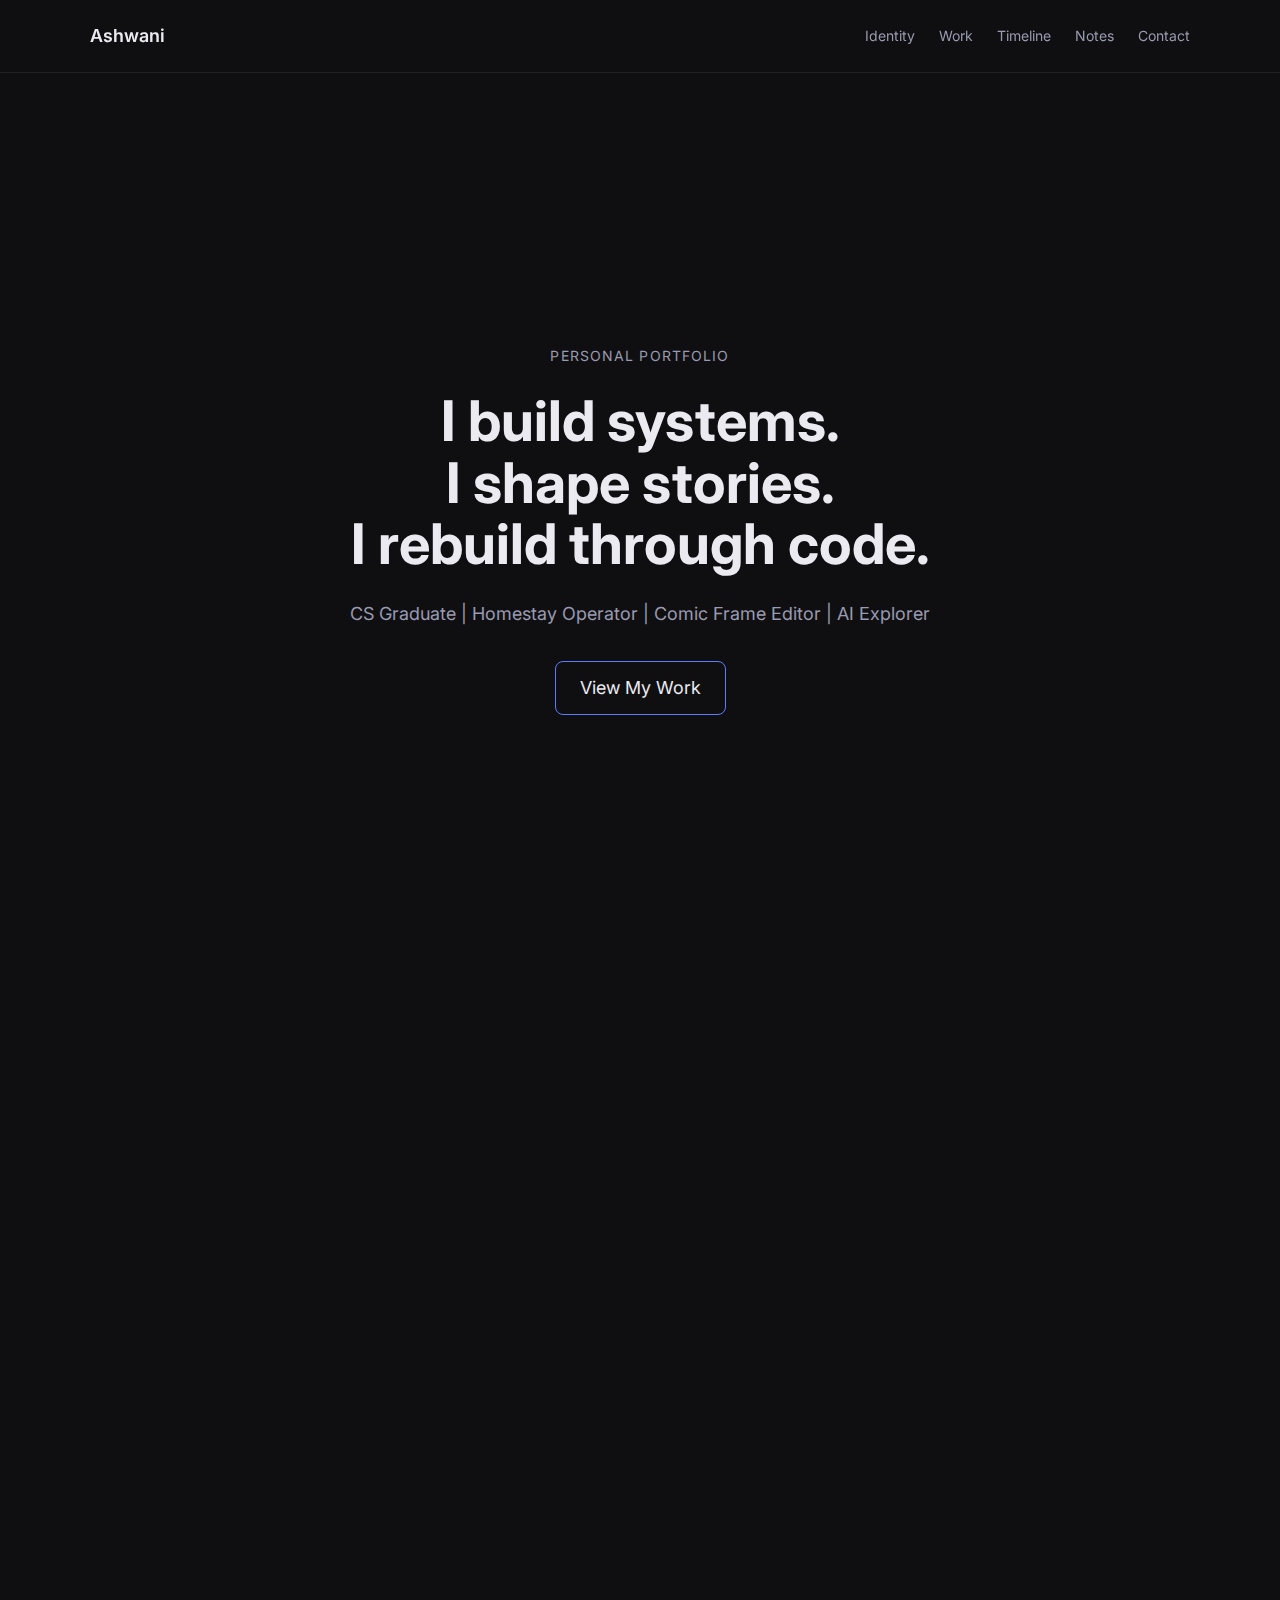
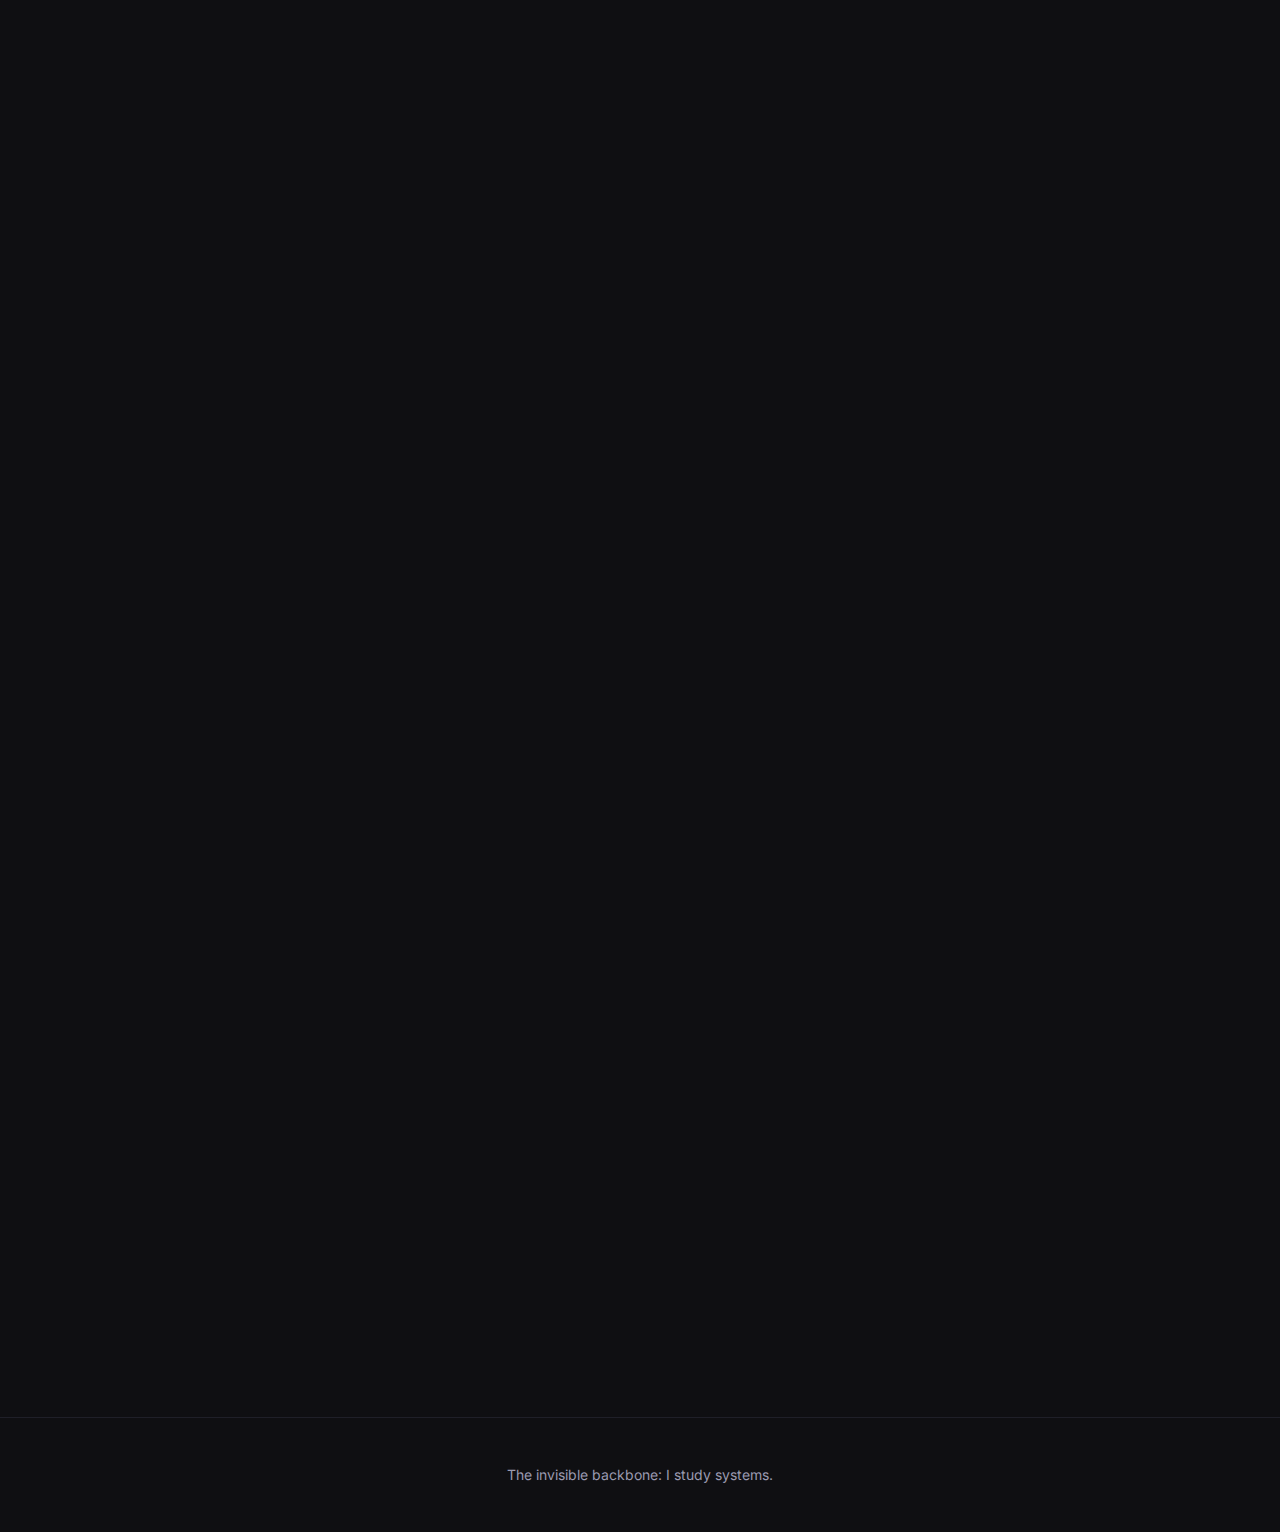
<file: index.html>
<!DOCTYPE html>
<html lang="en">
  <head>
    <meta charset="UTF-8" />
    <meta name="viewport" content="width=device-width, initial-scale=1.0" />
    <title>Ashwani | Systems Portfolio</title>
    <meta
      name="description"
      content="A systems-focused portfolio across logic, story, and operations. Explore case studies, milestones, and notes from the rebuild."
    />
    <meta property="og:title" content="Ashwani | Systems Portfolio" />
    <meta
      property="og:description"
      content="I build systems. I shape stories. I rebuild through code."
    />
    <meta property="og:type" content="website" />
    <meta property="og:image" content="assets/images/og-preview.svg" />
    <link rel="icon" type="image/svg+xml" href="assets/icons/favicon.svg" />
    <link rel="preconnect" href="https://fonts.googleapis.com" />
    <link rel="preconnect" href="https://fonts.gstatic.com" crossorigin />
    <link
      href="https://fonts.googleapis.com/css2?family=Inter:wght@400;500;600;700&display=swap"
      rel="stylesheet"
    />
    <link rel="stylesheet" href="style.css" />
  </head>
  <body>
    <header class="site-header">
      <div class="container header-inner">
        <a class="brand" href="#hero">Ashwani</a>
        <nav>
          <ul class="nav-links">
            <li><a href="#identity">Identity</a></li>
            <li><a href="#work">Work</a></li>
            <li><a href="#timeline">Timeline</a></li>
            <li><a href="#notes">Notes</a></li>
            <li><a href="#contact">Contact</a></li>
          </ul>
        </nav>
      </div>
    </header>

    <main>
      <section id="hero" class="hero">
        <div class="container hero-content fade-in visible">
          <p class="eyebrow">Personal Portfolio</p>
          <h1>
            I build systems.<br />
            I shape stories.<br />
            I rebuild through code.
          </h1>
          <p class="hero-subtext">
            CS Graduate | Homestay Operator | Comic Frame Editor | AI Explorer
          </p>
          <a class="button" href="#work">View My Work</a>
        </div>
      </section>

      <section id="identity" class="section fade-in">
        <div class="container">
          <h2>Identity Split</h2>
          <div class="identity-grid">
            <article class="card">
              <h3>Logic</h3>
              <ul>
                <li>JavaScript projects</li>
                <li>Problem solving</li>
                <li>AI learning experiments</li>
              </ul>
            </article>
            <article class="card">
              <h3>Story</h3>
              <ul>
                <li>Comic frame editing (Pratilipi)</li>
                <li>Travel brand posts</li>
                <li>Sketch work</li>
              </ul>
            </article>
            <article class="card">
              <h3>Systems</h3>
              <ul>
                <li>Managed Himalayan homestay</li>
                <li>Guest operations</li>
                <li>Conflict handling</li>
                <li>Inventory and cost tracking</li>
              </ul>
            </article>
          </div>
        </div>
      </section>

      <section id="work" class="section fade-in">
        <div class="container">
          <h2>Proof Through Work</h2>
          <div class="work-grid">
            <article class="project-card">
              <img src="assets/images/project-logic.svg" alt="Logic project preview" />
              <div class="project-content">
                <p class="tag">Code</p>
                <h3>Operational Dashboard Prototype</h3>
                <p>
                  A lightweight dashboard that maps occupancy, expenses, and service bottlenecks into clear weekly decisions.
                </p>
                <a class="text-link" href="projects/project1.html">View Case Study</a>
              </div>
            </article>

            <article class="project-card">
              <img src="assets/images/project-story.svg" alt="Story project preview" />
              <div class="project-content">
                <p class="tag">Creative</p>
                <h3>Comic Frame Narrative System</h3>
                <p>
                  Built a repeatable editing framework for pacing, readability, and tonal continuity in long-format comic episodes.
                </p>
                <a class="text-link" href="projects/project2.html">View Case Study</a>
              </div>
            </article>

            <article class="project-card">
              <img src="assets/images/project-systems.svg" alt="Systems project preview" />
              <div class="project-content">
                <p class="tag">Systems</p>
                <h3>Homestay Operations Reset</h3>
                <p>
                  Re-architected guest operations with SOPs, escalation protocols, and cost tracking to stabilize service quality.
                </p>
                <a class="text-link" href="projects/project3.html">View Case Study</a>
              </div>
            </article>
          </div>
        </div>
      </section>

      <section id="timeline" class="section fade-in">
        <div class="container">
          <h2>Evolution Timeline</h2>
          <div class="timeline">
            <div class="timeline-item"><span>2018</span><p>Computer Science Student</p></div>
            <div class="timeline-item"><span>2023</span><p>Life Shift</p></div>
            <div class="timeline-item"><span>2024</span><p>Homestay Operations</p></div>
            <div class="timeline-item"><span>2025</span><p>Rebuilding with Intention</p></div>
          </div>
        </div>
      </section>

      <section id="notes" class="section fade-in">
        <div class="container">
          <h2>Notes from the Rebuild</h2>
          <div class="notes-grid">
            <article class="note-card">
              <h3>Debugging Humans vs Debugging Code</h3>
              <p>
                Code fails in deterministic patterns. Humans fail in layered contexts. Systems thinking begins when both are treated with structure and empathy.
              </p>
            </article>
            <article class="note-card">
              <h3>Systems Under Emotional Load</h3>
              <p>
                Strong operations are tested in stressful moments, not calm ones. I design workflows that hold shape when pressure rises.
              </p>
            </article>
            <article class="note-card">
              <h3>Learning AI After Real-World Chaos</h3>
              <p>
                AI became practical once I framed it as leverage for reasoning, not hype. It now supports planning, iteration, and feedback loops.
              </p>
            </article>
          </div>
        </div>
      </section>

      <section id="contact" class="section fade-in">
        <div class="container contact-box">
          <h2>Contact</h2>
          <p>Available for projects at the intersection of product logic, storytelling, and operations design.</p>
          <a class="button" href="mailto:ashwani@example.com">ashwani@example.com</a>
        </div>
      </section>
    </main>

    <footer class="site-footer">
      <div class="container">
        <p>The invisible backbone: I study systems.</p>
      </div>
    </footer>

    <script src="script.js"></script>
  </body>
</html>
</file>
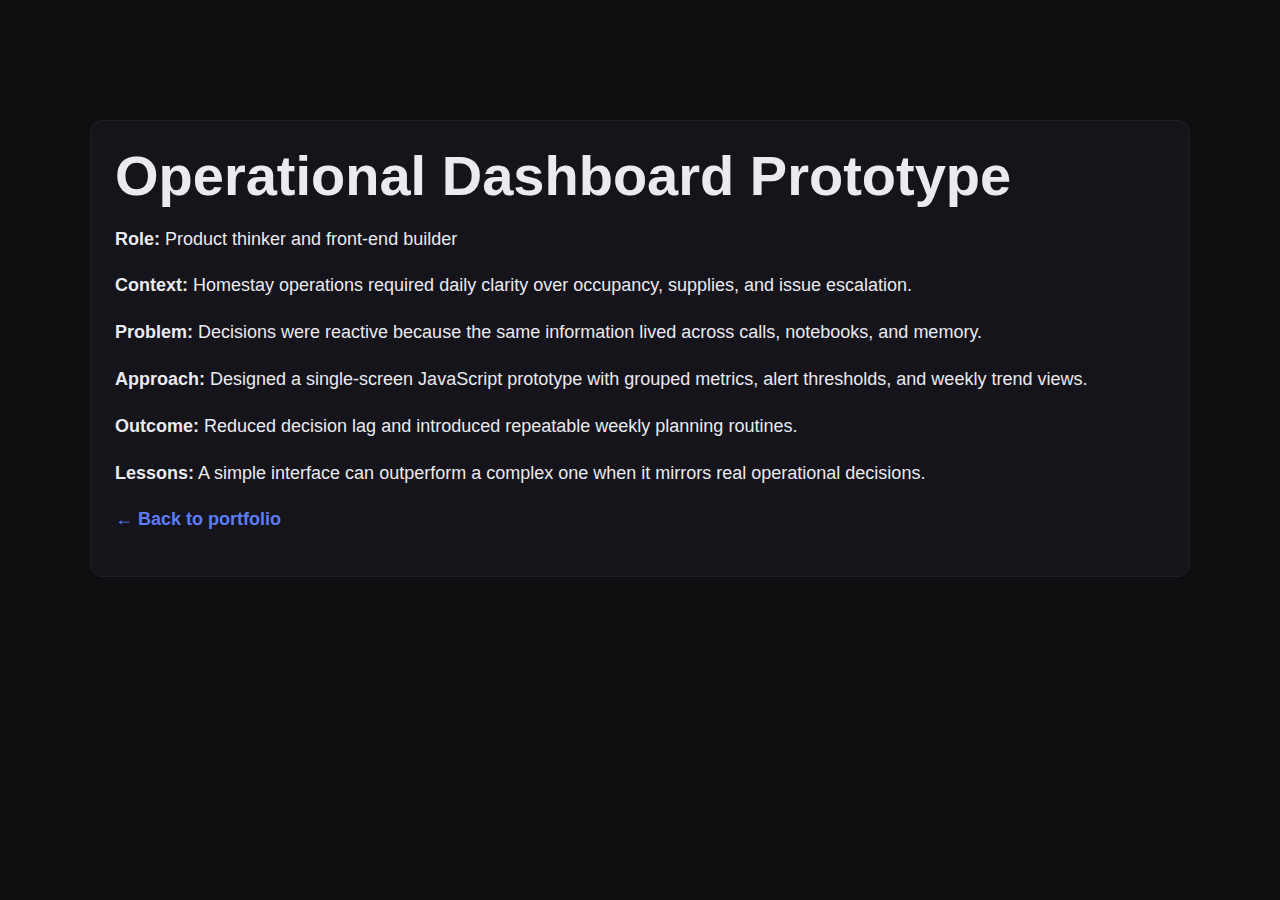
<file: projects/project1.html>
<!DOCTYPE html>
<html lang="en">
  <head>
    <meta charset="UTF-8" />
    <meta name="viewport" content="width=device-width, initial-scale=1.0" />
    <title>Operational Dashboard Prototype | Case Study</title>
    <link rel="stylesheet" href="../style.css" />
  </head>
  <body>
    <main class="section">
      <article class="container note-card">
        <h1>Operational Dashboard Prototype</h1>
        <p><strong>Role:</strong> Product thinker and front-end builder</p>
        <p><strong>Context:</strong> Homestay operations required daily clarity over occupancy, supplies, and issue escalation.</p>
        <p><strong>Problem:</strong> Decisions were reactive because the same information lived across calls, notebooks, and memory.</p>
        <p><strong>Approach:</strong> Designed a single-screen JavaScript prototype with grouped metrics, alert thresholds, and weekly trend views.</p>
        <p><strong>Outcome:</strong> Reduced decision lag and introduced repeatable weekly planning routines.</p>
        <p><strong>Lessons:</strong> A simple interface can outperform a complex one when it mirrors real operational decisions.</p>
        <p><a class="text-link" href="../index.html">← Back to portfolio</a></p>
      </article>
    </main>
  </body>
</html>
</file>
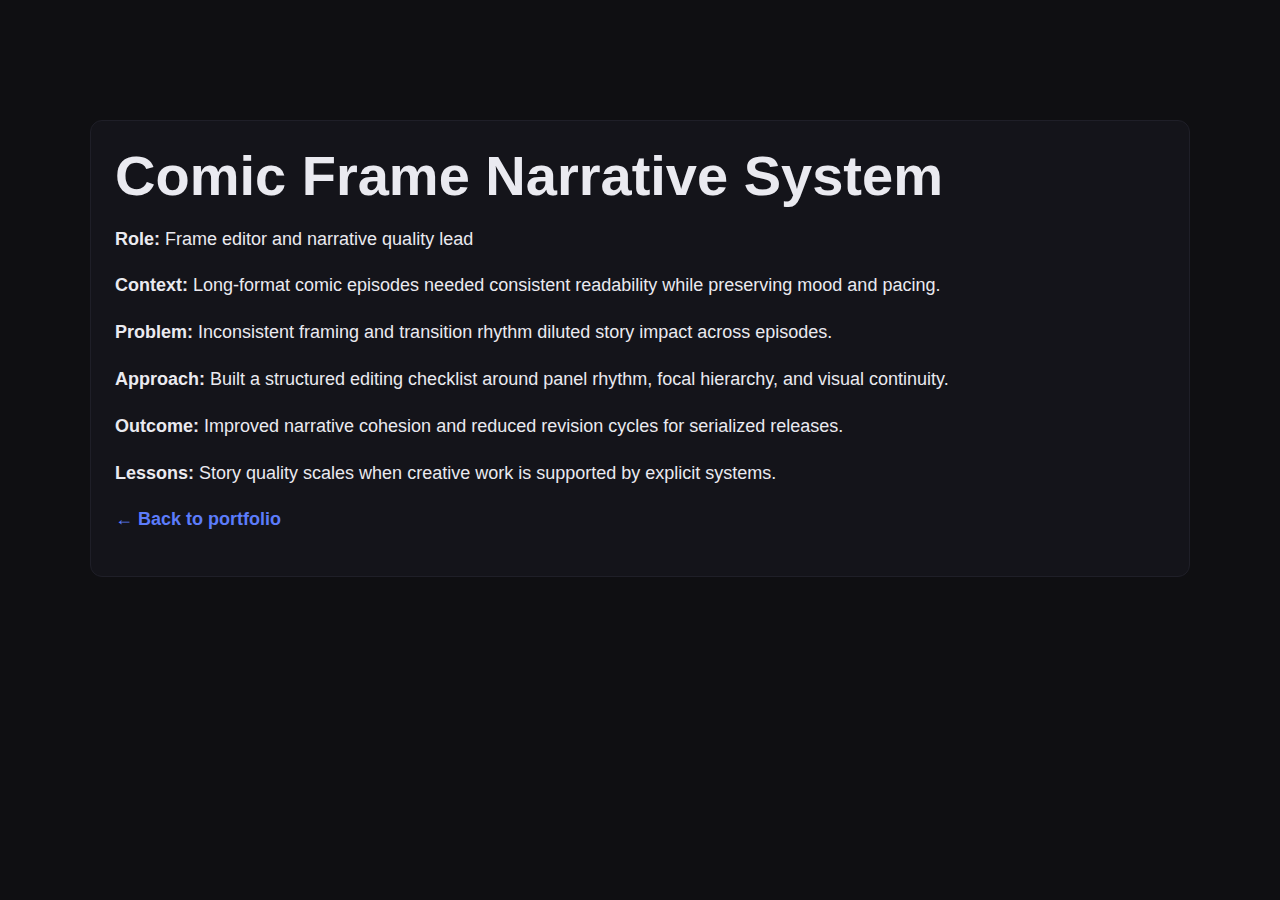
<file: projects/project2.html>
<!DOCTYPE html>
<html lang="en">
  <head>
    <meta charset="UTF-8" />
    <meta name="viewport" content="width=device-width, initial-scale=1.0" />
    <title>Comic Frame Narrative System | Case Study</title>
    <link rel="stylesheet" href="../style.css" />
  </head>
  <body>
    <main class="section">
      <article class="container note-card">
        <h1>Comic Frame Narrative System</h1>
        <p><strong>Role:</strong> Frame editor and narrative quality lead</p>
        <p><strong>Context:</strong> Long-format comic episodes needed consistent readability while preserving mood and pacing.</p>
        <p><strong>Problem:</strong> Inconsistent framing and transition rhythm diluted story impact across episodes.</p>
        <p><strong>Approach:</strong> Built a structured editing checklist around panel rhythm, focal hierarchy, and visual continuity.</p>
        <p><strong>Outcome:</strong> Improved narrative cohesion and reduced revision cycles for serialized releases.</p>
        <p><strong>Lessons:</strong> Story quality scales when creative work is supported by explicit systems.</p>
        <p><a class="text-link" href="../index.html">← Back to portfolio</a></p>
      </article>
    </main>
  </body>
</html>
</file>
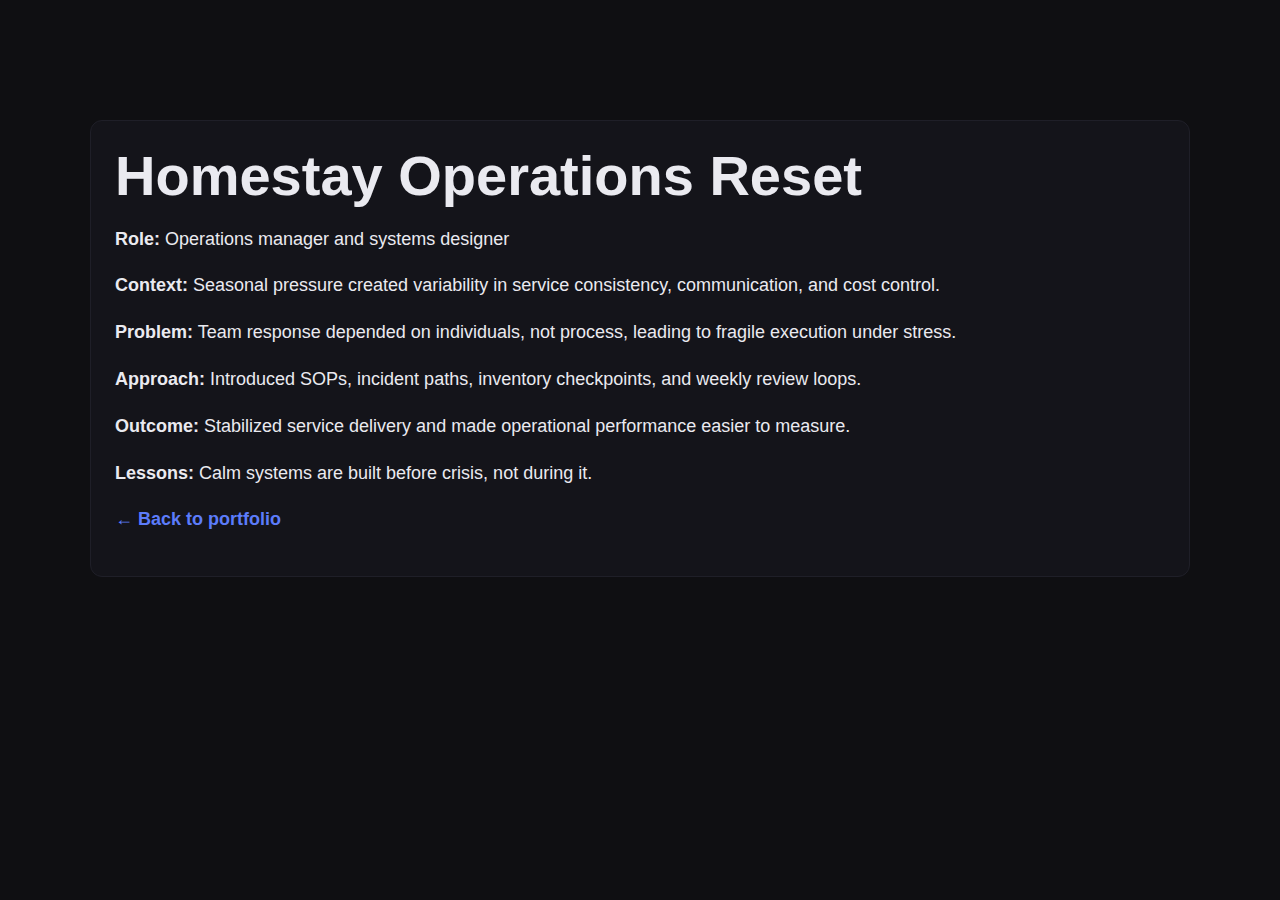
<file: projects/project3.html>
<!DOCTYPE html>
<html lang="en">
  <head>
    <meta charset="UTF-8" />
    <meta name="viewport" content="width=device-width, initial-scale=1.0" />
    <title>Homestay Operations Reset | Case Study</title>
    <link rel="stylesheet" href="../style.css" />
  </head>
  <body>
    <main class="section">
      <article class="container note-card">
        <h1>Homestay Operations Reset</h1>
        <p><strong>Role:</strong> Operations manager and systems designer</p>
        <p><strong>Context:</strong> Seasonal pressure created variability in service consistency, communication, and cost control.</p>
        <p><strong>Problem:</strong> Team response depended on individuals, not process, leading to fragile execution under stress.</p>
        <p><strong>Approach:</strong> Introduced SOPs, incident paths, inventory checkpoints, and weekly review loops.</p>
        <p><strong>Outcome:</strong> Stabilized service delivery and made operational performance easier to measure.</p>
        <p><strong>Lessons:</strong> Calm systems are built before crisis, not during it.</p>
        <p><a class="text-link" href="../index.html">← Back to portfolio</a></p>
      </article>
    </main>
  </body>
</html>
</file>
<file: style.css>
:root {
  --bg: #0f0f12;
  --text-primary: #eaeaf0;
  --text-secondary: #9a9ab0;
  --accent: #5c7cfa;
  --border: #1f1f28;
  --max-width: 1100px;
  --section-spacing: 120px;
}

* {
  box-sizing: border-box;
}

html {
  scroll-behavior: smooth;
}

body {
  margin: 0;
  font-family: "Inter", sans-serif;
  background: var(--bg);
  color: var(--text-primary);
  font-size: 18px;
  line-height: 1.6;
}

img {
  width: 100%;
  display: block;
}

a {
  color: inherit;
  text-decoration: none;
}

.container {
  width: min(100% - 32px, var(--max-width));
  margin-inline: auto;
}

.site-header {
  position: sticky;
  top: 0;
  backdrop-filter: blur(8px);
  background: color-mix(in srgb, var(--bg) 85%, transparent);
  border-bottom: 1px solid var(--border);
  z-index: 10;
}

.header-inner {
  display: flex;
  justify-content: space-between;
  align-items: center;
  min-height: 72px;
}

.brand {
  font-weight: 600;
}

.nav-links {
  display: flex;
  gap: 24px;
  list-style: none;
  margin: 0;
  padding: 0;
  color: var(--text-secondary);
  font-size: 14px;
}

.section {
  padding: var(--section-spacing) 0;
}

.hero {
  min-height: 100vh;
  display: grid;
  place-items: center;
  text-align: center;
}

.eyebrow {
  letter-spacing: 0.08em;
  text-transform: uppercase;
  font-size: 14px;
  color: var(--text-secondary);
  margin-bottom: 24px;
}

h1 {
  font-size: 56px;
  line-height: 1.1;
  margin: 0;
}

h2 {
  font-size: 36px;
  line-height: 1.2;
  margin-top: 0;
  margin-bottom: 32px;
}

h3 {
  margin-top: 0;
  margin-bottom: 16px;
}

.hero-subtext {
  color: var(--text-secondary);
  margin: 24px 0 32px;
}

.button {
  display: inline-block;
  padding: 12px 24px;
  border: 1px solid var(--accent);
  border-radius: 8px;
  transition: 0.3s ease;
}

.button:hover {
  background: color-mix(in srgb, var(--accent) 20%, transparent);
}

.identity-grid,
.notes-grid {
  display: grid;
  grid-template-columns: repeat(3, minmax(0, 1fr));
  gap: 24px;
}

.card,
.note-card,
.project-card,
.contact-box {
  border: 1px solid var(--border);
  border-radius: 12px;
  background: #14141a;
}

.card,
.note-card {
  padding: 24px;
}

.card {
  transition: transform 0.25s ease, box-shadow 0.25s ease, border-color 0.25s ease;
}

.card:hover {
  transform: translateY(-5px);
  border-color: var(--accent);
  box-shadow: 0 10px 20px rgba(92, 124, 250, 0.15);
}

.card ul {
  margin: 0;
  padding-left: 20px;
  color: var(--text-secondary);
}

.work-grid {
  display: grid;
  grid-template-columns: repeat(2, minmax(0, 1fr));
  gap: 24px;
}

.project-card {
  overflow: hidden;
}

.project-content {
  padding: 24px;
}

.tag {
  margin: 0 0 8px;
  color: var(--accent);
  font-size: 14px;
  text-transform: uppercase;
  letter-spacing: 0.08em;
}

.text-link {
  color: var(--accent);
  font-weight: 600;
}

.timeline {
  position: relative;
  display: grid;
  gap: 24px;
  padding-left: 24px;
}

.timeline::before {
  content: "";
  position: absolute;
  left: 0;
  top: 0;
  width: 1px;
  height: 100%;
  background: var(--border);
}

.timeline-item {
  display: grid;
  grid-template-columns: 90px 1fr;
  gap: 16px;
  align-items: center;
}

.timeline-item span {
  color: var(--accent);
  font-weight: 600;
}

.timeline-item p {
  margin: 0;
  color: var(--text-secondary);
}

.contact-box {
  padding: 48px;
  text-align: center;
}

.site-footer {
  border-top: 1px solid var(--border);
  padding: 32px 0;
  color: var(--text-secondary);
  font-size: 14px;
  text-align: center;
}

.fade-in {
  opacity: 0;
  transform: translateY(40px);
  transition: all 0.6s ease;
}

.visible {
  opacity: 1;
  transform: translateY(0);
}

@media (max-width: 768px) {
  :root {
    --section-spacing: 64px;
  }

  h1 {
    font-size: 36px;
  }

  h2 {
    font-size: 30px;
  }

  .nav-links {
    display: none;
  }

  .identity-grid,
  .work-grid,
  .notes-grid {
    grid-template-columns: 1fr;
  }

  .contact-box {
    padding: 32px 24px;
  }
}
</file>
